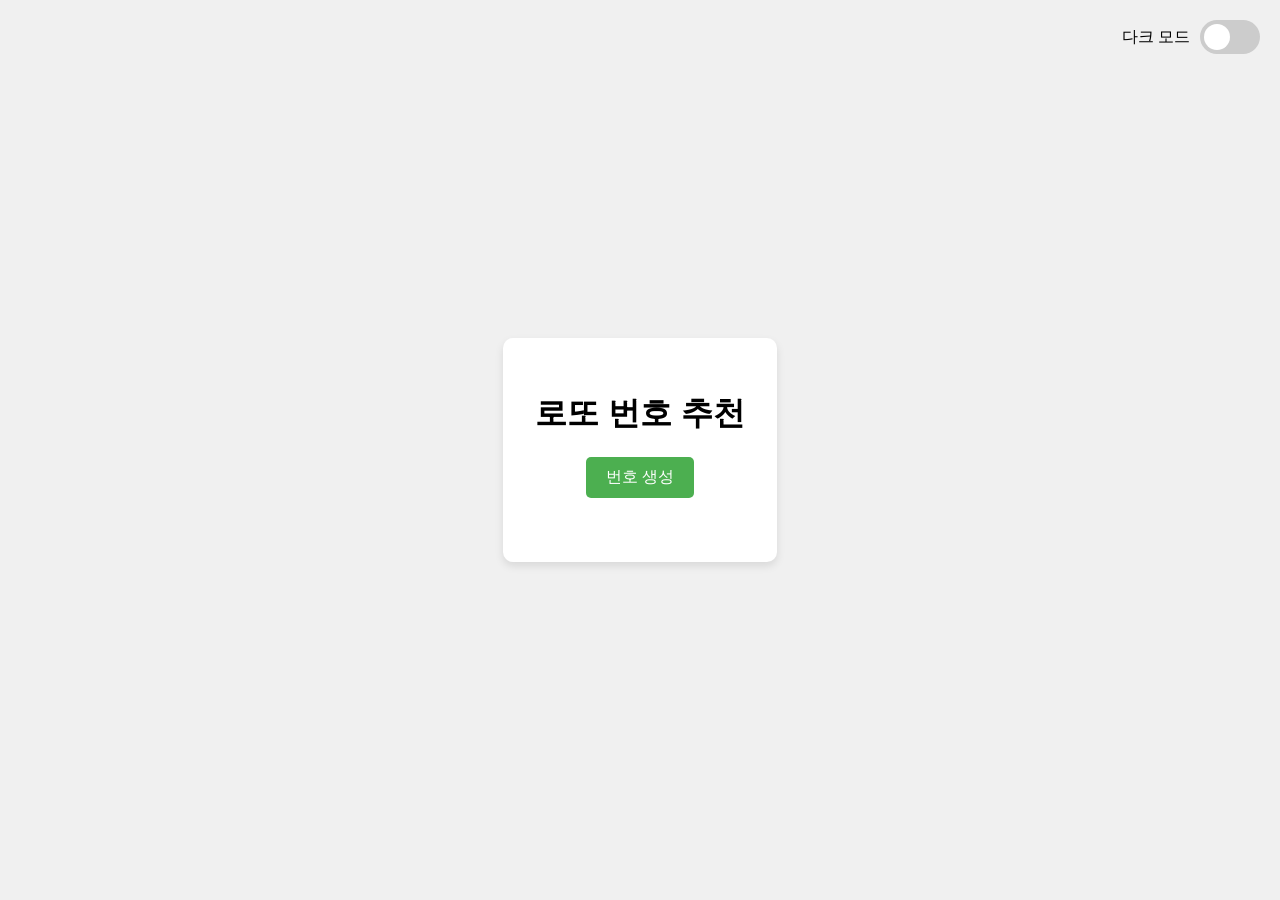
<file: public/index.html>
<!DOCTYPE html>
<html lang="ko">
<head>
    <meta charset="UTF-8">
    <meta name="viewport" content="width=device-width, initial-scale=1.0">
    <title>로또 번호 추천기</title>
    <link rel="stylesheet" href="style.css">
</head>
<body>
    <div class="container">
        <h1>로또 번호 추천</h1>
        <button id="generate">번호 생성</button>
        <div id="numbers-container"></div>
        <div class="theme-switcher">
            <label for="theme-switch">다크 모드</label>
            <label class="switch">
                <input type="checkbox" id="theme-switch">
                <span class="slider round"></span>
            </label>
        </div>
    </div>
    <script src="main.js"></script>
</body>
</html>
</file>
<file: public/style.css>
body {
    font-family: sans-serif;
    display: flex;
    justify-content: center;
    align-items: center;
    min-height: 100vh;
    margin: 0;
    background-color: #f0f0f0;
    transition: background-color 0.3s, color 0.3s;
}

.container {
    text-align: center;
    background-color: #fff;
    padding: 2rem;
    border-radius: 10px;
    box-shadow: 0 4px 8px rgba(0, 0, 0, 0.1);
}

/* Dark Mode */
body.dark-mode {
    background-color: #333;
    color: #fff;
}

body.dark-mode .container {
    background-color: #444;
    box-shadow: 0 4px 8px rgba(0, 0, 0, 0.3);
}

#generate {
    background-color: #4CAF50;
    color: white;
    padding: 10px 20px;
    border: none;
    border-radius: 5px;
    cursor: pointer;
    font-size: 1rem;
    margin-bottom: 1rem;
}

#numbers-container {
    display: flex;
    justify-content: center;
    gap: 10px;
    margin-top: 1rem;
}

.number {
    width: 40px;
    height: 40px;
    border-radius: 50%;
    background-color: #ddd;
    display: flex;
    justify-content: center;
    align-items: center;
    font-weight: bold;
    font-size: 1.2rem;
}

/* Theme switcher */
.theme-switcher {
    position: absolute;
    top: 20px;
    right: 20px;
    display: flex;
    align-items: center;
}

.switch {
    position: relative;
    display: inline-block;
    width: 60px;
    height: 34px;
    margin-left: 10px;
}

.switch input { 
    opacity: 0;
    width: 0;
    height: 0;
}

.slider {
    position: absolute;
    cursor: pointer;
    top: 0;
    left: 0;
    right: 0;
    bottom: 0;
    background-color: #ccc;
    transition: .4s;
}

.slider:before {
    position: absolute;
    content: "";
    height: 26px;
    width: 26px;
    left: 4px;
    bottom: 4px;
    background-color: white;
    transition: .4s;
}

input:checked + .slider {
    background-color: #2196F3;
}

input:focus + .slider {
    box-shadow: 0 0 1px #2196F3;
}

input:checked + .slider:before {
    transform: translateX(26px);
}

.slider.round {
    border-radius: 34px;
}

.slider.round:before {
    border-radius: 50%;
}
</file>
